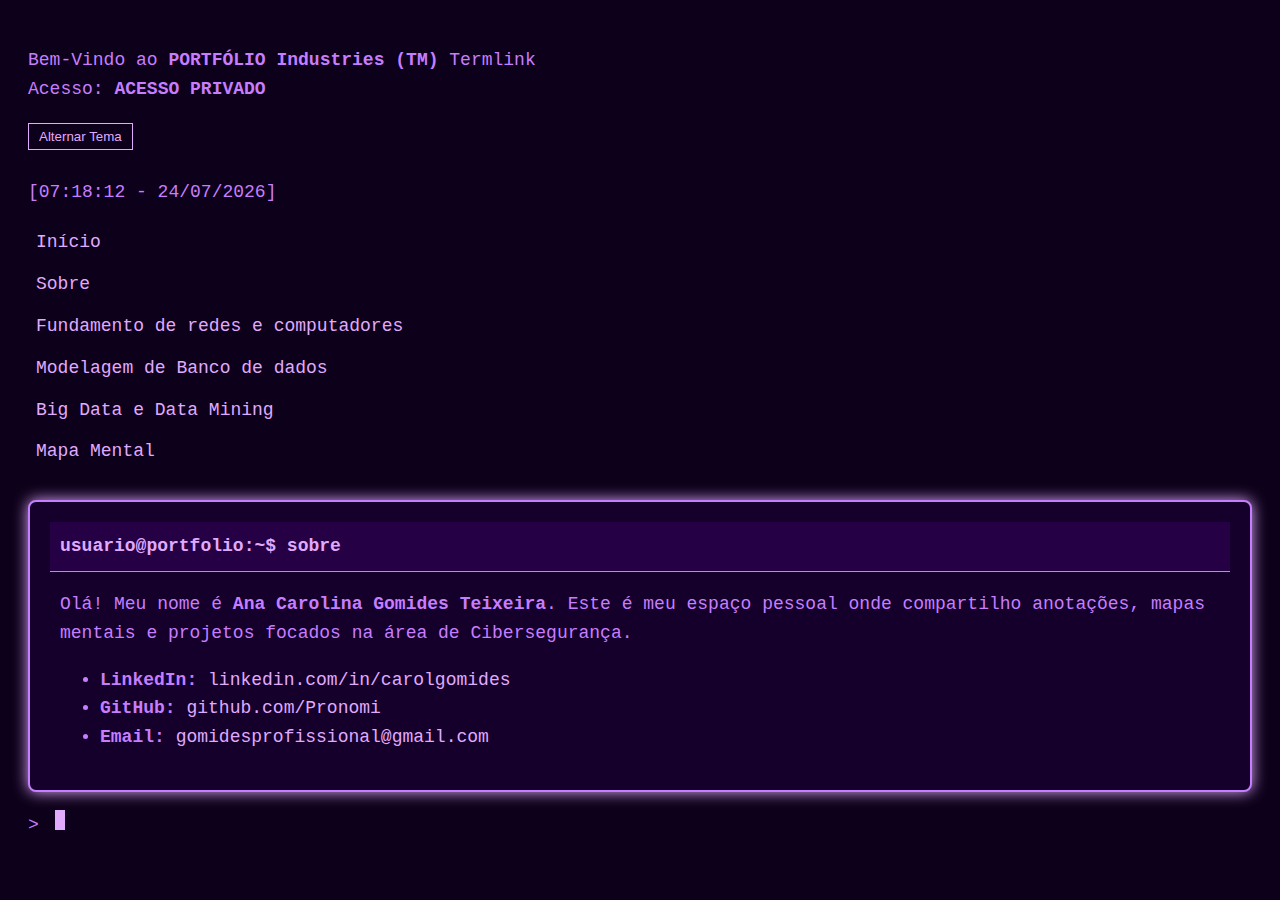
<file: index.html>
<!DOCTYPE html>
<html lang="pt-BR">
<head>
  <meta charset="UTF-8">
  <title>Terminal Portfólio</title>
  <link rel="stylesheet" href="style/main.css">
  <script defer src="js/script.js"></script>
</head>
<body>

  <!-- Cabeçalho do terminal -->
  <p>Bem-Vindo ao <strong>PORTFÓLIO Industries (TM)</strong> Termlink<br>
     Acesso: <strong>ACESSO PRIVADO</strong></p>

  <!-- Botão de Tema -->
  <button id="toggle-theme">Alternar Tema</button>

  <!-- Relógio -->
  <p id="clock">[--:--:-- - --/--/--]</p>

  <!-- Menu Navegação -->
  <nav class="terminal-menu">
    <ul>
      <li><a href="index.html">Início</a></li>
      <li><a href="sobre.html">Sobre</a></li>
      <li><a href="pages/anotacao1.html">Fundamento de redes e computadores</a></li>
      <li><a href="pages/anotacao2.html">Modelagem de Banco de dados</a></li>
      <li><a href="pages/anotacao3.html">Big Data e Data Mining</a></li>
      <li><a href="miro.html">Mapa Mental</a></li>
    </ul>
  </nav>

  <!-- Conteúdo -->
  <div class="terminal-window">
    <div class="terminal-header">
      <span>usuario@portfolio:~$</span> sobre
    </div>
    <div class="terminal-content">
      <p>Olá! Meu nome é <strong>Ana Carolina Gomides Teixeira</strong>. Este é meu espaço pessoal onde compartilho anotações, mapas mentais e projetos focados na área de Cibersegurança. </p>
      <ul>
        <li><strong>LinkedIn:</strong> <a href="https://www.linkedin.com/in/carolgomides/" target="_blank">linkedin.com/in/carolgomides</a></li>
        <li><strong>GitHub:</strong> <a href="https://github.com/Pronomi" target="_blank">github.com/Pronomi</a></li>
        <li><strong>Email:</strong> <a href="mailto:gomidesprofissional@gmail.com">gomidesprofissional@gmail.com</a></li>
      </ul>
    </div>
  </div>

  <!-- Cursor -->
  <p>> <span class="cursor"></span></p>

</body>
</html>
</file>
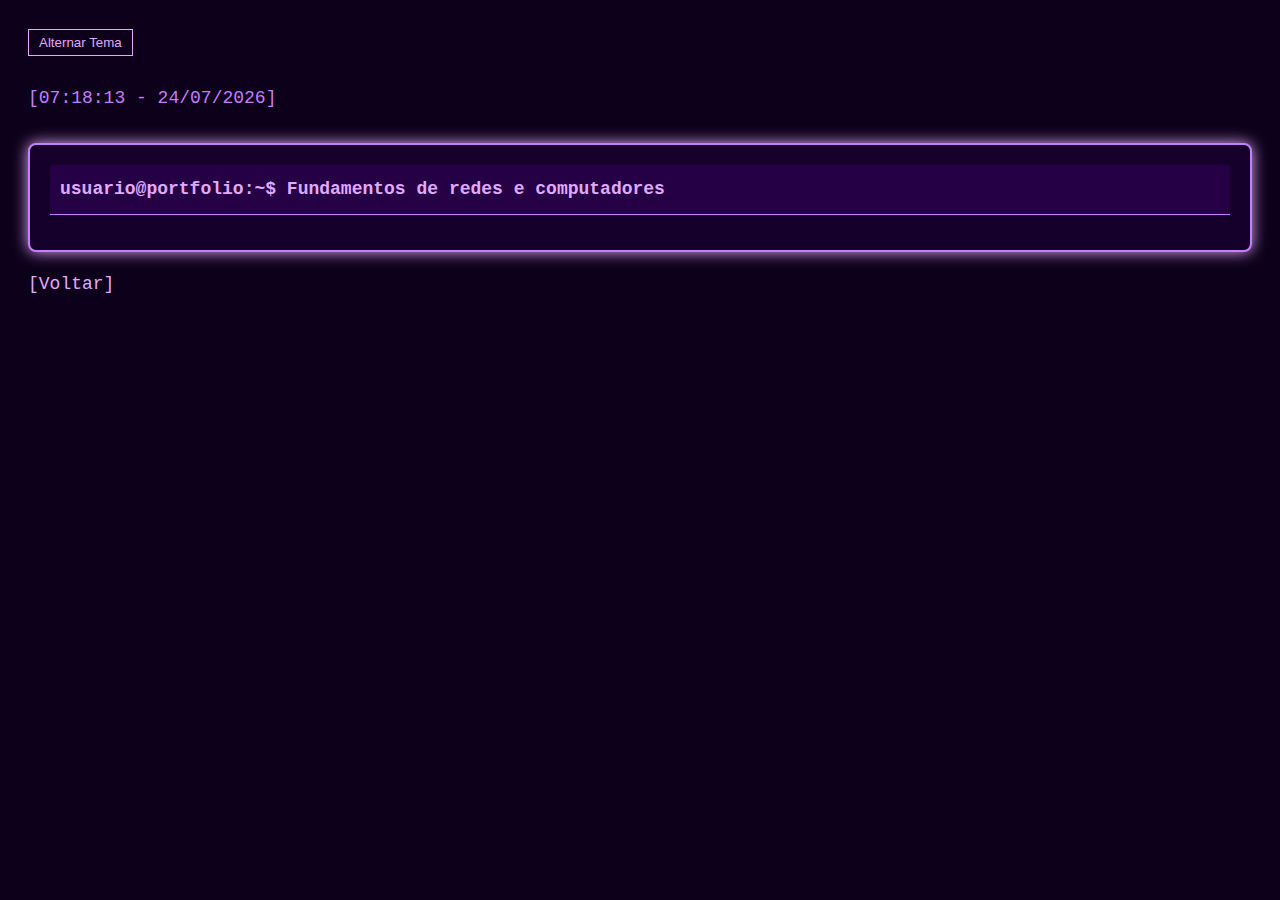
<file: anotacao1.html>
<!DOCTYPE html>
<html lang="pt-BR">
<head>
  <meta charset="UTF-8">
  <title>Fundamento de redes e Computadores</title>
  <link rel="stylesheet" href="style/main.css">
  <script defer src="js/script.js"></script>
  <script defer src="js/render-markdown.js"></script>
</head>
<body>
  <button id="toggle-theme">Alternar Tema</button>
  <p id="clock"></p>
  <div class="terminal-window">
    <div class="terminal-header">
      <span>usuario@portfolio:~$</span> Fundamentos de redes e computadores
    </div>
    <div class="terminal-content" id="md-content">
      <!-- Conteúdo do .md renderizado aqui -->
    </div>
  </div>

  <script>
    renderMarkdown('pages/anotacao1.md', 'md-content');
  </script>
  <p><a href="index.html">[Voltar]</a></p>
</body>
</html>
</file>
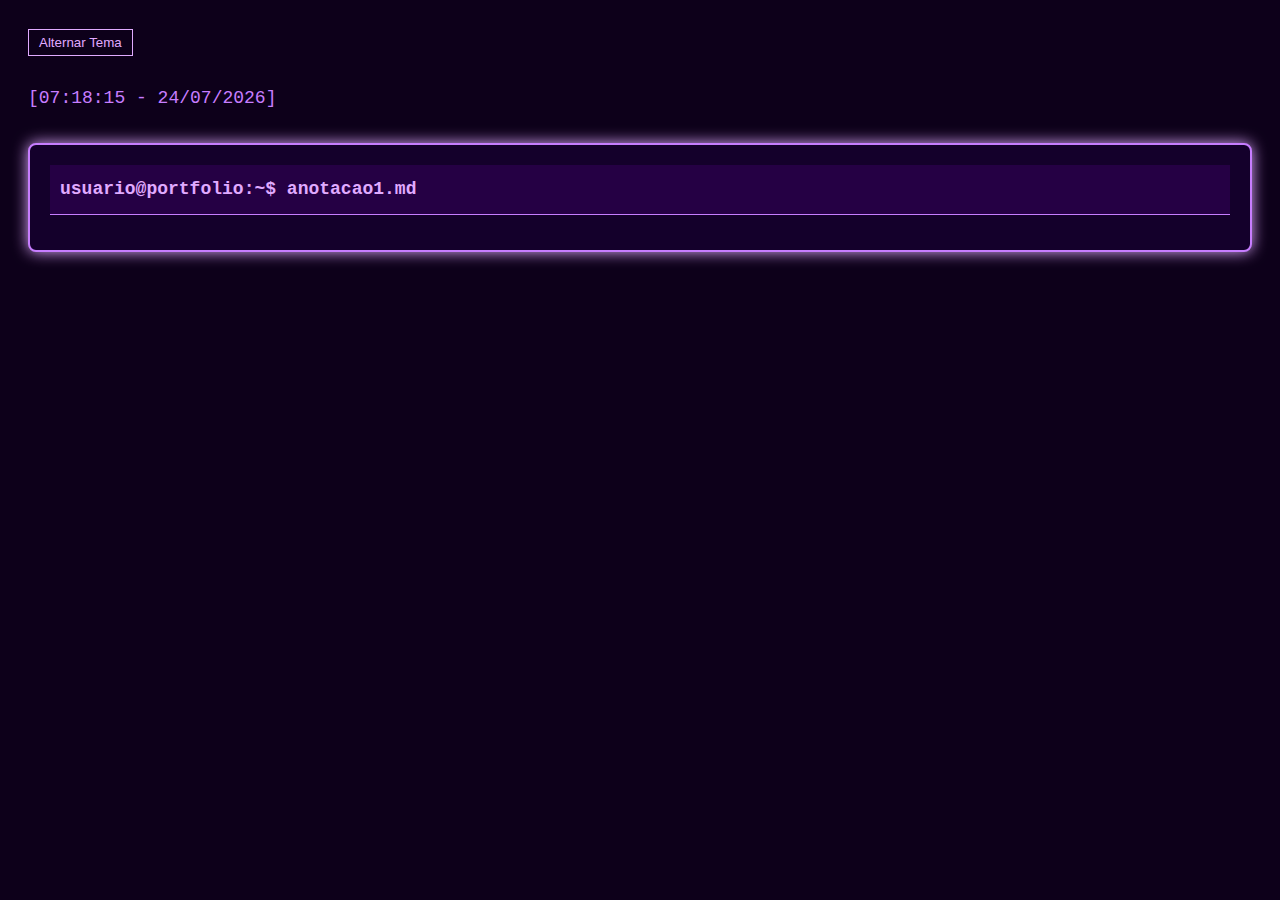
<file: anotacao3.html>
<!DOCTYPE html>
<html lang="pt-BR">
<head>
  <meta charset="UTF-8">
  <title>Anotação 1</title>
  <link rel="stylesheet" href="style/main.css">
  <script defer src="js/script.js"></script>
  <script defer src="js/render-markdown.js"></script>
</head>
<body>
  <button id="toggle-theme">Alternar Tema</button>
  <p id="clock"></p>

  <div class="terminal-window">
    <div class="terminal-header">
      <span>usuario@portfolio:~$</span> anotacao1.md
    </div>
    <div class="terminal-content" id="md-content">
      <!-- Conteúdo do .md renderizado aqui -->
    </div>
  </div>

  <script>
    renderMarkdown('pages/anotacao3.md', 'md-content');
  </script>
</body>
</html>
</file>
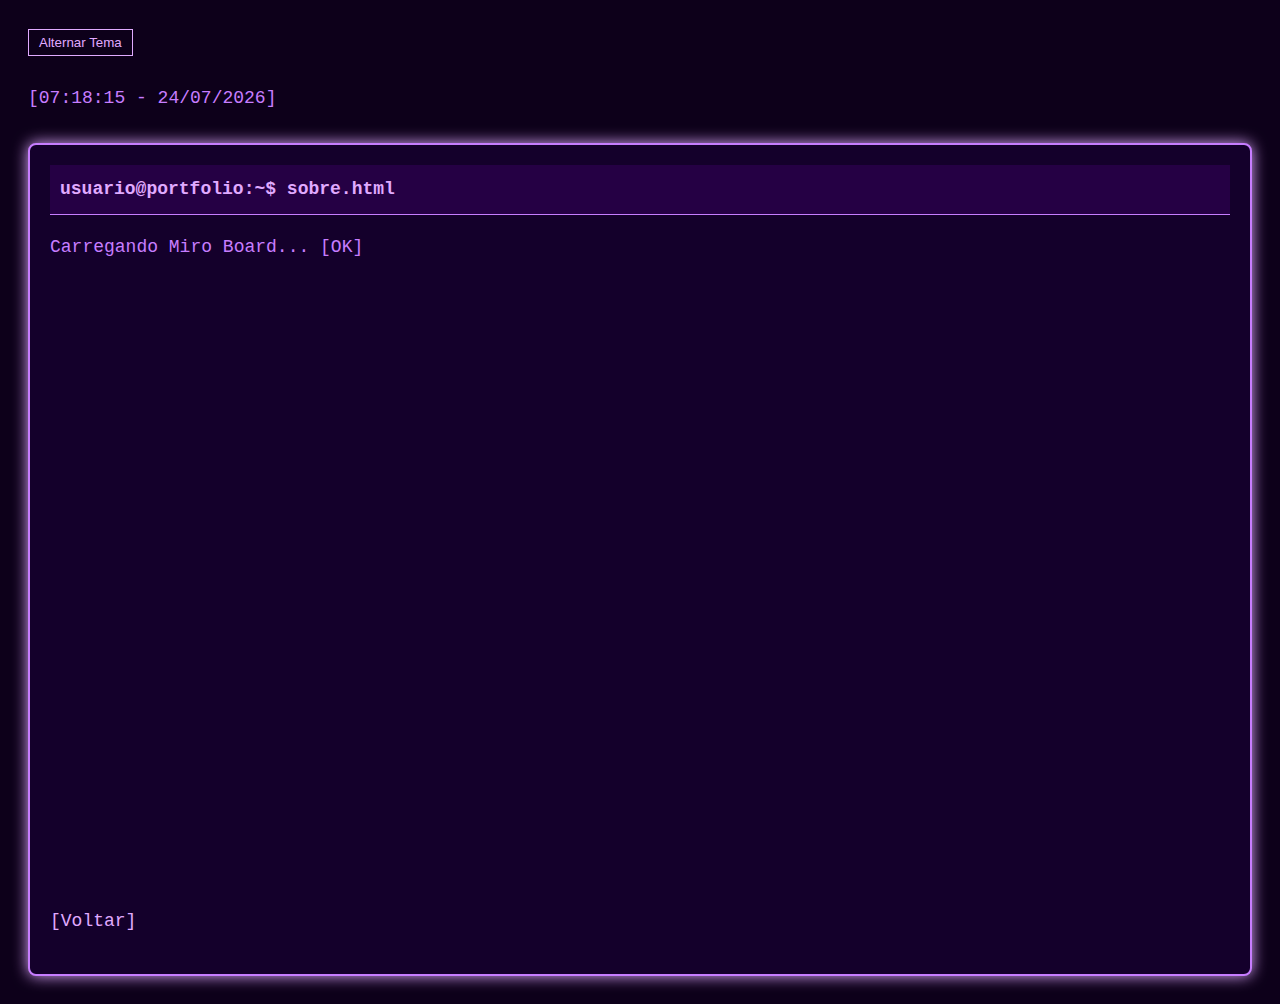
<file: miro.html>
<!DOCTYPE html>
<html lang="pt-BR">
<head>
  <meta charset="UTF-8">
  <title>Mapa Mental</title>
  <link rel="stylesheet" href="style/main.css">
  <script defer src="js/script.js"></script>
</head>
<body>
  <button id="toggle-theme">Alternar Tema</button>
  <p id="clock"></p>
  <div class="terminal-window">
    <div class="terminal-header">
      <span>usuario@portfolio:~$</span> sobre.html
    </div>

  <p>Carregando Miro Board... [OK]</p>

  <!-- Insira o link do seu Miro embed/public aqui -->
  <iframe src="https://miro.com/app/board/uXjVIDMT5Kw=/"
          width="100%" height="600" frameborder="0" allowfullscreen></iframe>

  <p><a href="../index.html">[Voltar]</a></p>

</body>
</html>
</file>
<file: style/main.css>
:root {
  --bg: #0d001a;
  --text: #c77dff;
  --accent: #e0aaff;
  --window-bg: #14002b;
  --header-bg: #250044;
  --highlight: #e0aaff;
  --highlight-text: #0d001a;
}

body.theme-fallout {
  --bg: #0c120c;
  --text: #00ff00;
  --accent: #00cc00;
  --window-bg: #071007;
  --header-bg: #102510;
  --highlight: #00ff00;
  --highlight-text: #0c120c;
}

body {
  background-color: var(--bg);
  color: var(--text);
  font-family: 'Courier New', Courier, monospace;
  padding: 20px;
  font-size: 18px;
  line-height: 1.6;
}

a {
  color: var(--accent);
  text-decoration: none;
}

a:hover {
  text-decoration: underline;
}

.cursor {
  display: inline-block;
  width: 10px;
  height: 20px;
  background-color: var(--accent);
  animation: blink 1s step-start infinite;
  margin-left: 5px;
}

@keyframes blink {
  50% { opacity: 0; }
}

.highlight {
  background-color: var(--highlight);
  color: var(--highlight-text);
  padding: 0 4px;
}

.terminal-window {
  border: 2px solid var(--text);
  padding: 20px;
  margin-top: 30px;
  background-color: var(--window-bg);
  box-shadow: 0 0 15px var(--accent);
  border-radius: 8px;
}

.terminal-header {
  background-color: var(--header-bg);
  padding: 10px;
  font-weight: bold;
  color: var(--accent);
  margin-bottom: 15px;
  border-bottom: 1px solid var(--text);
}

.terminal-content {
  padding-left: 10px;
}

.terminal-menu ul {
  list-style: none;
  padding-left: 0;
  margin-bottom: 20px;
}

.terminal-menu li {
  margin: 5px 0;
}

.terminal-menu a {
  color: var(--accent);
  text-decoration: none;
  padding: 4px 8px;
  display: inline-block;
  transition: background 0.3s ease;
}

.terminal-menu a:hover {
  background-color: var(--accent);
  color: var(--bg);
  border-radius: 4px;
}

button#toggle-theme {
  background-color: transparent;
  border: 1px solid var(--accent);
  color: var(--accent);
  padding: 5px 10px;
  cursor: pointer;
  margin-bottom: 10px;
}

button#toggle-theme:hover {
  background-color: var(--accent);
  color: var(--bg);
}

.about-section {
  display: flex;
  flex-direction: column;
  align-items: center;
  padding: 20px;
}

.profile-photo {
  width: 150px;
  height: 150px;
  border-radius: 50%;
  margin-bottom: 20px;
  border: 2px solid #00ff00; 
}

.about-section p {
  max-width: 600px;
  text-align: justify;
  margin-bottom: 15px;
}
</file>
